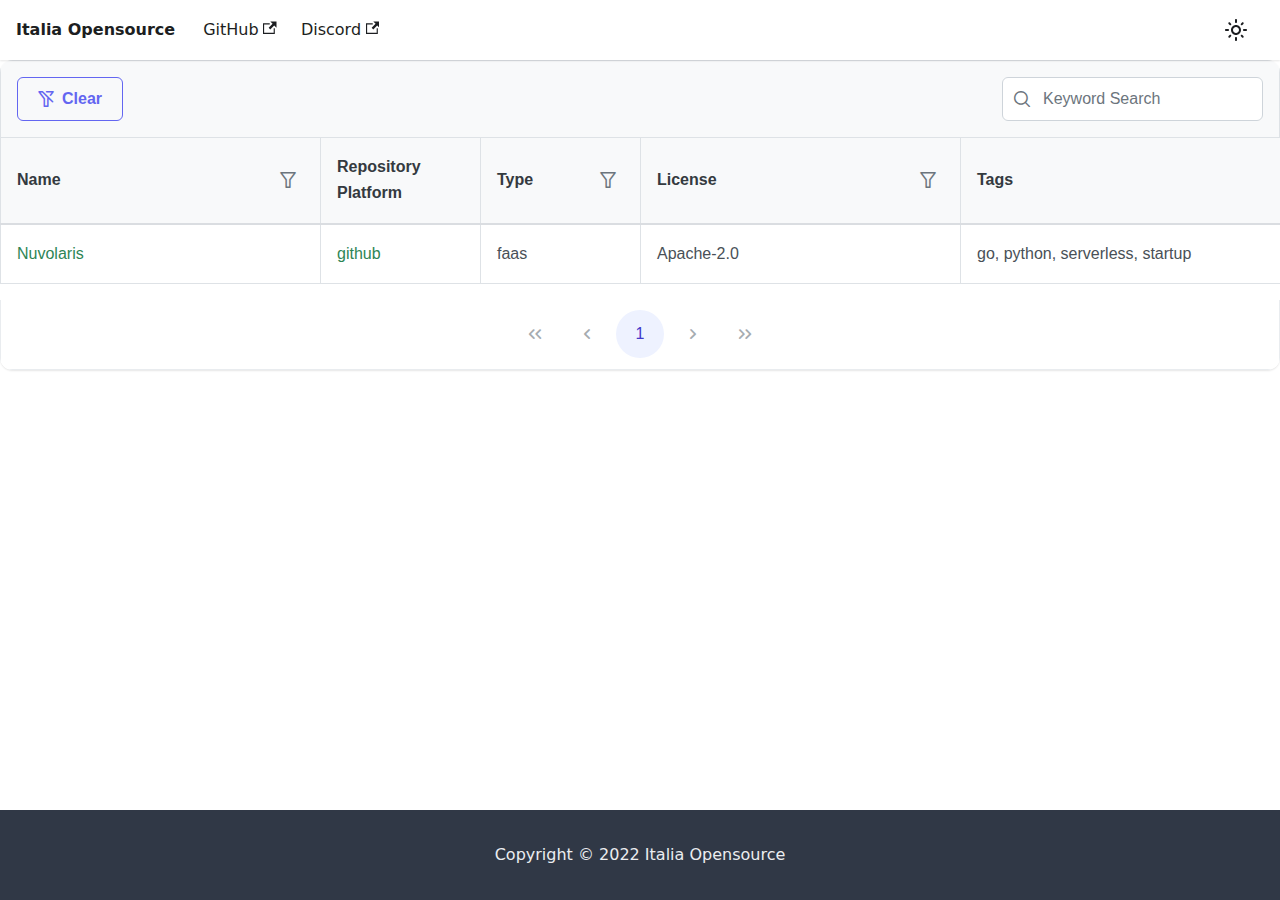
<file: index.html>
<!doctype html>
<html lang="en" dir="ltr" class="plugin-pages plugin-id-default">
<head>
<meta charset="UTF-8">
<meta name="generator" content="Docusaurus v2.1.0">
<title data-rh="true">Home | Italia Opensource</title><meta data-rh="true" name="viewport" content="width=device-width,initial-scale=1"><meta data-rh="true" name="twitter:card" content="summary_large_image"><meta data-rh="true" property="og:url" content="https://italia-opensource.github.io/awesome-italia-opensource//"><meta data-rh="true" name="docusaurus_locale" content="en"><meta data-rh="true" name="docusaurus_tag" content="default"><meta data-rh="true" name="docsearch:language" content="en"><meta data-rh="true" name="docsearch:docusaurus_tag" content="default"><meta data-rh="true" property="og:title" content="Home | Italia Opensource"><meta data-rh="true" name="description" content="Italia Opensource is a list of open source projects created by Italian companies or developers. The repository intends to give visibility to open source projects and stimulate the community to contribute to growing the ecosystem."><meta data-rh="true" property="og:description" content="Italia Opensource is a list of open source projects created by Italian companies or developers. The repository intends to give visibility to open source projects and stimulate the community to contribute to growing the ecosystem."><link data-rh="true" rel="canonical" href="https://italia-opensource.github.io/awesome-italia-opensource//"><link data-rh="true" rel="alternate" href="https://italia-opensource.github.io/awesome-italia-opensource//" hreflang="en"><link data-rh="true" rel="alternate" href="https://italia-opensource.github.io/awesome-italia-opensource//" hreflang="x-default"><script data-rh="true">function maybeInsertBanner(){window.__DOCUSAURUS_INSERT_BASEURL_BANNER&&insertBanner()}function insertBanner(){var n=document.getElementById("docusaurus-base-url-issue-banner-container");if(n){n.innerHTML='\n<div id="docusaurus-base-url-issue-banner" style="border: thick solid red; background-color: rgb(255, 230, 179); margin: 20px; padding: 20px; font-size: 20px;">\n   <p style="font-weight: bold; font-size: 30px;">Your Docusaurus site did not load properly.</p>\n   <p>A very common reason is a wrong site <a href="https://docusaurus.io/docs/docusaurus.config.js/#baseurl" style="font-weight: bold;">baseUrl configuration</a>.</p>\n   <p>Current configured baseUrl = <span style="font-weight: bold; color: red;">/</span>  (default value)</p>\n   <p>We suggest trying baseUrl = <span id="docusaurus-base-url-issue-banner-suggestion-container" style="font-weight: bold; color: green;"></span></p>\n</div>\n';var e=document.getElementById("docusaurus-base-url-issue-banner-suggestion-container"),s=window.location.pathname,r="/"===s.substr(-1)?s:s+"/";e.innerHTML=r}}window.__DOCUSAURUS_INSERT_BASEURL_BANNER=!0,document.addEventListener("DOMContentLoaded",maybeInsertBanner)</script><link rel="stylesheet" href="/assets/css/styles.cc079197.css">
<link rel="preload" href="/assets/js/runtime~main.14667549.js" as="script">
<link rel="preload" href="/assets/js/main.e18a7117.js" as="script">
</head>
<body class="navigation-with-keyboard">
<script>!function(){function t(t){document.documentElement.setAttribute("data-theme",t)}var e=function(){var t=null;try{t=localStorage.getItem("theme")}catch(t){}return t}();t(null!==e?e:"light")}()</script><div id="__docusaurus">
<div id="docusaurus-base-url-issue-banner-container"></div><div role="region" aria-label="theme.common.skipToMainContent"><a href="#" class="skipToContent_fXgn">Skip to main content</a></div><nav class="navbar navbar--fixed-top"><div class="navbar__inner"><div class="navbar__items"><button aria-label="Navigation bar toggle" class="navbar__toggle clean-btn" type="button" tabindex="0"><svg width="30" height="30" viewBox="0 0 30 30" aria-hidden="true"><path stroke="currentColor" stroke-linecap="round" stroke-miterlimit="10" stroke-width="2" d="M4 7h22M4 15h22M4 23h22"></path></svg></button><a class="navbar__brand" href="/"><b class="navbar__title text--truncate">Italia Opensource</b></a><a href="https://github.com/Italia-Open-Source/awesome-italia-opensource" target="_blank" rel="noopener noreferrer" class="navbar__item navbar__link">GitHub<svg width="13.5" height="13.5" aria-hidden="true" viewBox="0 0 24 24" class="iconExternalLink_nPIU"><path fill="currentColor" d="M21 13v10h-21v-19h12v2h-10v15h17v-8h2zm3-12h-10.988l4.035 4-6.977 7.07 2.828 2.828 6.977-7.07 4.125 4.172v-11z"></path></svg></a><a href="https://discord.gg/CsPwpqTGDK" target="_blank" rel="noopener noreferrer" class="navbar__item navbar__link">Discord<svg width="13.5" height="13.5" aria-hidden="true" viewBox="0 0 24 24" class="iconExternalLink_nPIU"><path fill="currentColor" d="M21 13v10h-21v-19h12v2h-10v15h17v-8h2zm3-12h-10.988l4.035 4-6.977 7.07 2.828 2.828 6.977-7.07 4.125 4.172v-11z"></path></svg></a></div><div class="navbar__items navbar__items--right"><div class="toggle_vylO colorModeToggle_DEke"><button class="clean-btn toggleButton_gllP toggleButtonDisabled_aARS" type="button" disabled="" title="Switch between dark and light mode (currently light mode)" aria-label="Switch between dark and light mode (currently light mode)"><svg viewBox="0 0 24 24" width="24" height="24" class="lightToggleIcon_pyhR"><path fill="currentColor" d="M12,9c1.65,0,3,1.35,3,3s-1.35,3-3,3s-3-1.35-3-3S10.35,9,12,9 M12,7c-2.76,0-5,2.24-5,5s2.24,5,5,5s5-2.24,5-5 S14.76,7,12,7L12,7z M2,13l2,0c0.55,0,1-0.45,1-1s-0.45-1-1-1l-2,0c-0.55,0-1,0.45-1,1S1.45,13,2,13z M20,13l2,0c0.55,0,1-0.45,1-1 s-0.45-1-1-1l-2,0c-0.55,0-1,0.45-1,1S19.45,13,20,13z M11,2v2c0,0.55,0.45,1,1,1s1-0.45,1-1V2c0-0.55-0.45-1-1-1S11,1.45,11,2z M11,20v2c0,0.55,0.45,1,1,1s1-0.45,1-1v-2c0-0.55-0.45-1-1-1C11.45,19,11,19.45,11,20z M5.99,4.58c-0.39-0.39-1.03-0.39-1.41,0 c-0.39,0.39-0.39,1.03,0,1.41l1.06,1.06c0.39,0.39,1.03,0.39,1.41,0s0.39-1.03,0-1.41L5.99,4.58z M18.36,16.95 c-0.39-0.39-1.03-0.39-1.41,0c-0.39,0.39-0.39,1.03,0,1.41l1.06,1.06c0.39,0.39,1.03,0.39,1.41,0c0.39-0.39,0.39-1.03,0-1.41 L18.36,16.95z M19.42,5.99c0.39-0.39,0.39-1.03,0-1.41c-0.39-0.39-1.03-0.39-1.41,0l-1.06,1.06c-0.39,0.39-0.39,1.03,0,1.41 s1.03,0.39,1.41,0L19.42,5.99z M7.05,18.36c0.39-0.39,0.39-1.03,0-1.41c-0.39-0.39-1.03-0.39-1.41,0l-1.06,1.06 c-0.39,0.39-0.39,1.03,0,1.41s1.03,0.39,1.41,0L7.05,18.36z"></path></svg><svg viewBox="0 0 24 24" width="24" height="24" class="darkToggleIcon_wfgR"><path fill="currentColor" d="M9.37,5.51C9.19,6.15,9.1,6.82,9.1,7.5c0,4.08,3.32,7.4,7.4,7.4c0.68,0,1.35-0.09,1.99-0.27C17.45,17.19,14.93,19,12,19 c-3.86,0-7-3.14-7-7C5,9.07,6.81,6.55,9.37,5.51z M12,3c-4.97,0-9,4.03-9,9s4.03,9,9,9s9-4.03,9-9c0-0.46-0.04-0.92-0.1-1.36 c-0.98,1.37-2.58,2.26-4.4,2.26c-2.98,0-5.4-2.42-5.4-5.4c0-1.81,0.89-3.42,2.26-4.4C12.92,3.04,12.46,3,12,3L12,3z"></path></svg></button></div><div class="searchBox_ZlJk"></div></div></div><div role="presentation" class="navbar-sidebar__backdrop"></div></nav><div class="main-wrapper mainWrapper_z2l0"><main><div class="datatable-filter-demo"><div class="card"><div class="p-datatable p-component p-datatable-responsive-scroll p-datatable-gridlines p-datatable-customers" data-scrollselectors=".p-datatable-wrapper"><div class="p-datatable-loading-overlay p-component-overlay"><i class="p-datatable-loading-icon pi-spin pi pi-spinner"></i></div><div class="p-datatable-header"><div class="flex justify-content-between"><button aria-label="Clear" type="button" class="p-button p-component p-button-outlined"><span class="p-button-icon p-c p-button-icon-left pi pi-filter-slash"></span><span class="p-button-label p-c">Clear</span></button><span class="p-input-icon-left"><i class="pi pi-search"></i><input placeholder="Keyword Search" class="p-inputtext p-component"></span></div></div><div class="p-datatable-wrapper"><table class="p-datatable-table" role="table"><thead class="p-datatable-thead"><tr role="row"><th style="min-width:20em" role="columnheader"><div class="p-column-header-content"><span class="p-column-title">Name</span><div class="p-column-filter p-fluid p-column-filter-menu"><button type="button" class="p-column-filter-menu-button p-link" aria-haspopup="true" aria-expanded="false"><span class="pi pi-filter-icon pi-filter"></span></button></div></div></th><th style="min-width:10em" role="columnheader"><div class="p-column-header-content"><span class="p-column-title">Repository Platform</span></div></th><th style="min-width:10em" role="columnheader"><div class="p-column-header-content"><span class="p-column-title">Type</span><div class="p-column-filter p-fluid p-column-filter-menu"><button type="button" class="p-column-filter-menu-button p-link" aria-haspopup="true" aria-expanded="false"><span class="pi pi-filter-icon pi-filter"></span></button></div></div></th><th style="min-width:20em" role="columnheader"><div class="p-column-header-content"><span class="p-column-title">License</span><div class="p-column-filter p-fluid p-column-filter-menu"><button type="button" class="p-column-filter-menu-button p-link" aria-haspopup="true" aria-expanded="false"><span class="pi pi-filter-icon pi-filter"></span></button></div></div></th><th style="min-width:55em" role="columnheader"><div class="p-column-header-content"><span class="p-column-title">Tags</span><div class="p-column-filter p-fluid p-column-filter-menu"><button type="button" class="p-column-filter-menu-button p-link" aria-haspopup="true" aria-expanded="false"><span class="pi pi-filter-icon pi-filter"></span></button></div></div></th></tr></thead><tbody class="p-datatable-tbody"></tbody></table></div><div class="p-paginator p-component p-paginator-bottom"><button aria-label="First Page" type="button" class="p-button p-component p-paginator-first p-paginator-element p-link p-disabled p-button-icon-only p-disabled" disabled=""><span class="p-button-icon p-c p-paginator-icon pi pi-angle-double-left"></span><span class="p-button-label p-c">&nbsp;</span></button><button aria-label="Previous Page" type="button" class="p-button p-component p-paginator-prev p-paginator-element p-link p-disabled p-button-icon-only p-disabled" disabled=""><span class="p-button-icon p-c p-paginator-icon pi pi-angle-left"></span><span class="p-button-label p-c">&nbsp;</span></button><span class="p-paginator-pages"></span><button aria-label="Next Page" type="button" class="p-button p-component p-paginator-next p-paginator-element p-link p-disabled p-button-icon-only p-disabled" disabled=""><span class="p-button-icon p-c p-paginator-icon pi pi-angle-right"></span><span class="p-button-label p-c">&nbsp;</span></button><button aria-label="Last Page" type="button" class="p-button p-component p-paginator-last p-paginator-element p-link p-disabled p-button-icon-only p-disabled" disabled=""><span class="p-button-icon p-c p-paginator-icon pi pi-angle-double-right"></span><span class="p-button-label p-c">&nbsp;</span></button></div></div></div></div></main></div><footer class="footer footer--dark"><div class="container container-fluid"><div class="footer__bottom text--center"><div class="footer__copyright">Copyright © 2022 Italia Opensource</div></div></div></footer></div>
<script src="/assets/js/runtime~main.14667549.js"></script>
<script src="/assets/js/main.e18a7117.js"></script>
</body>
</html>
</file>
